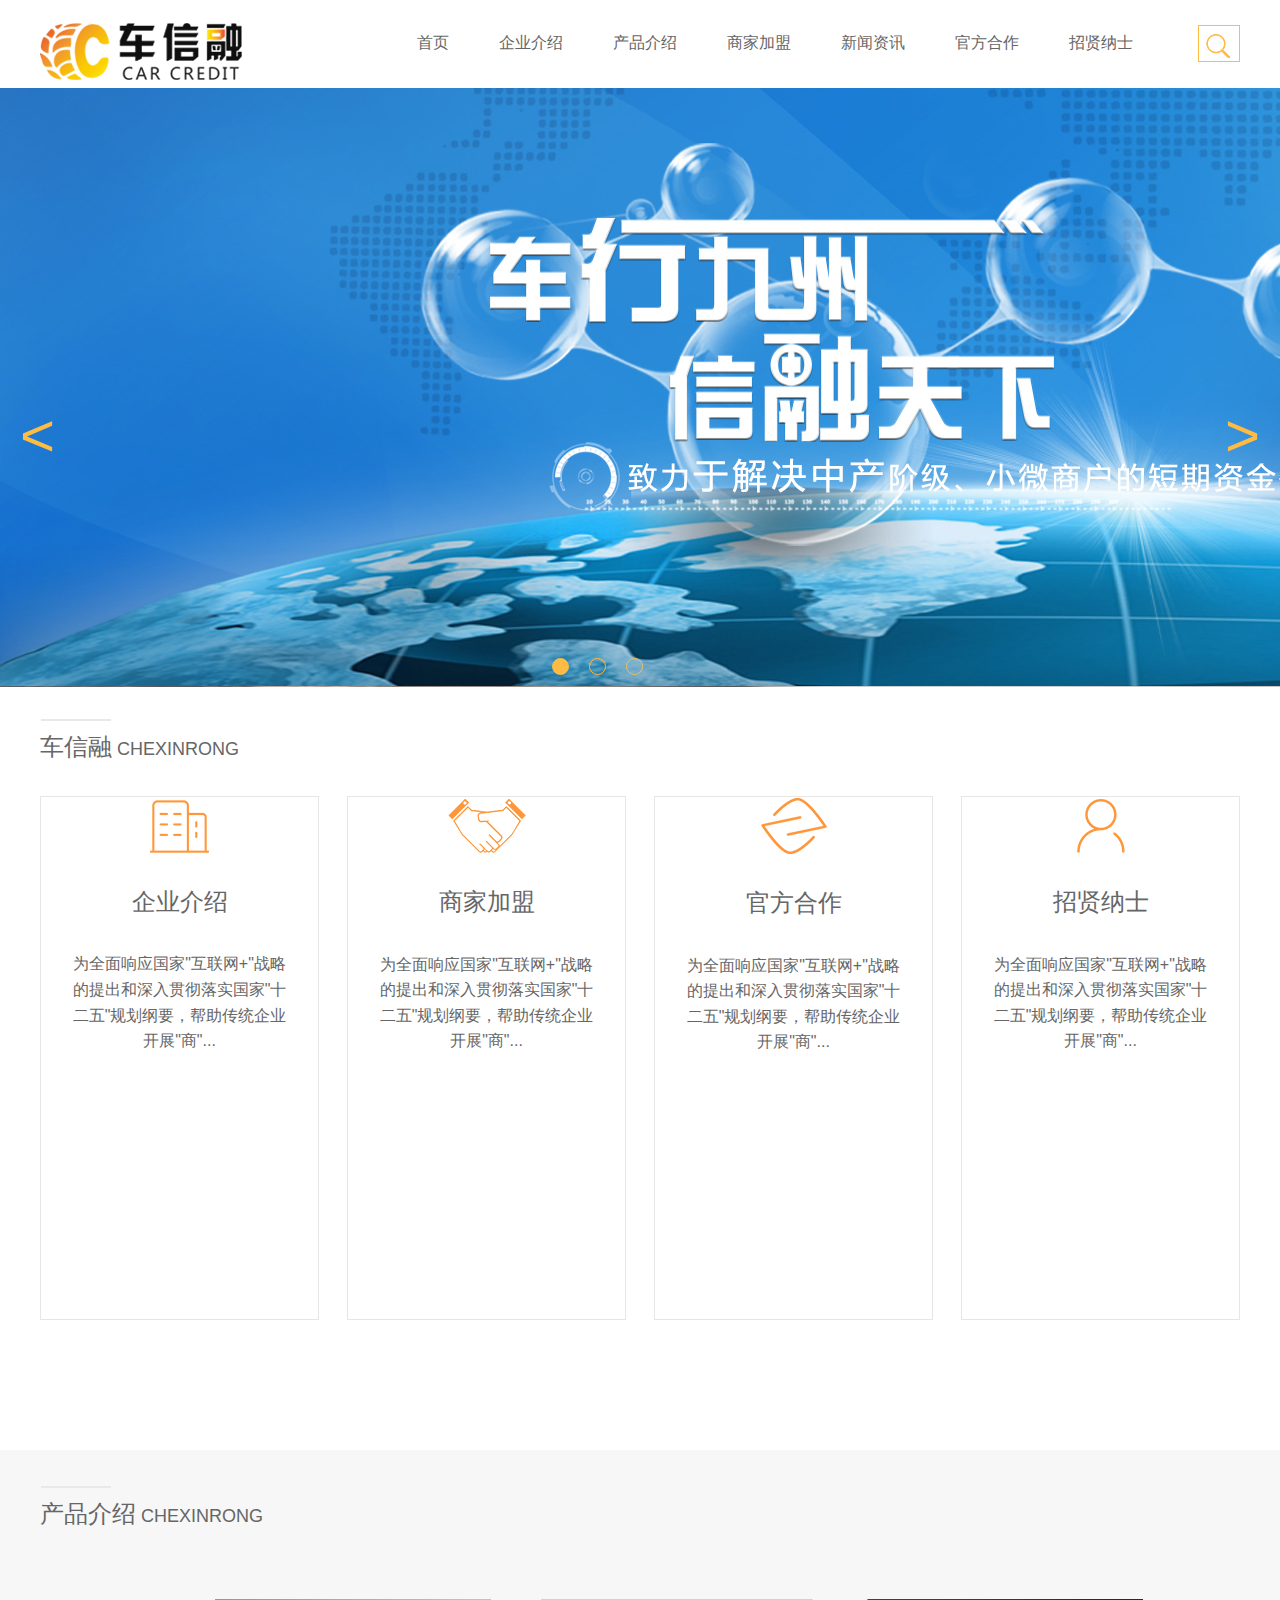
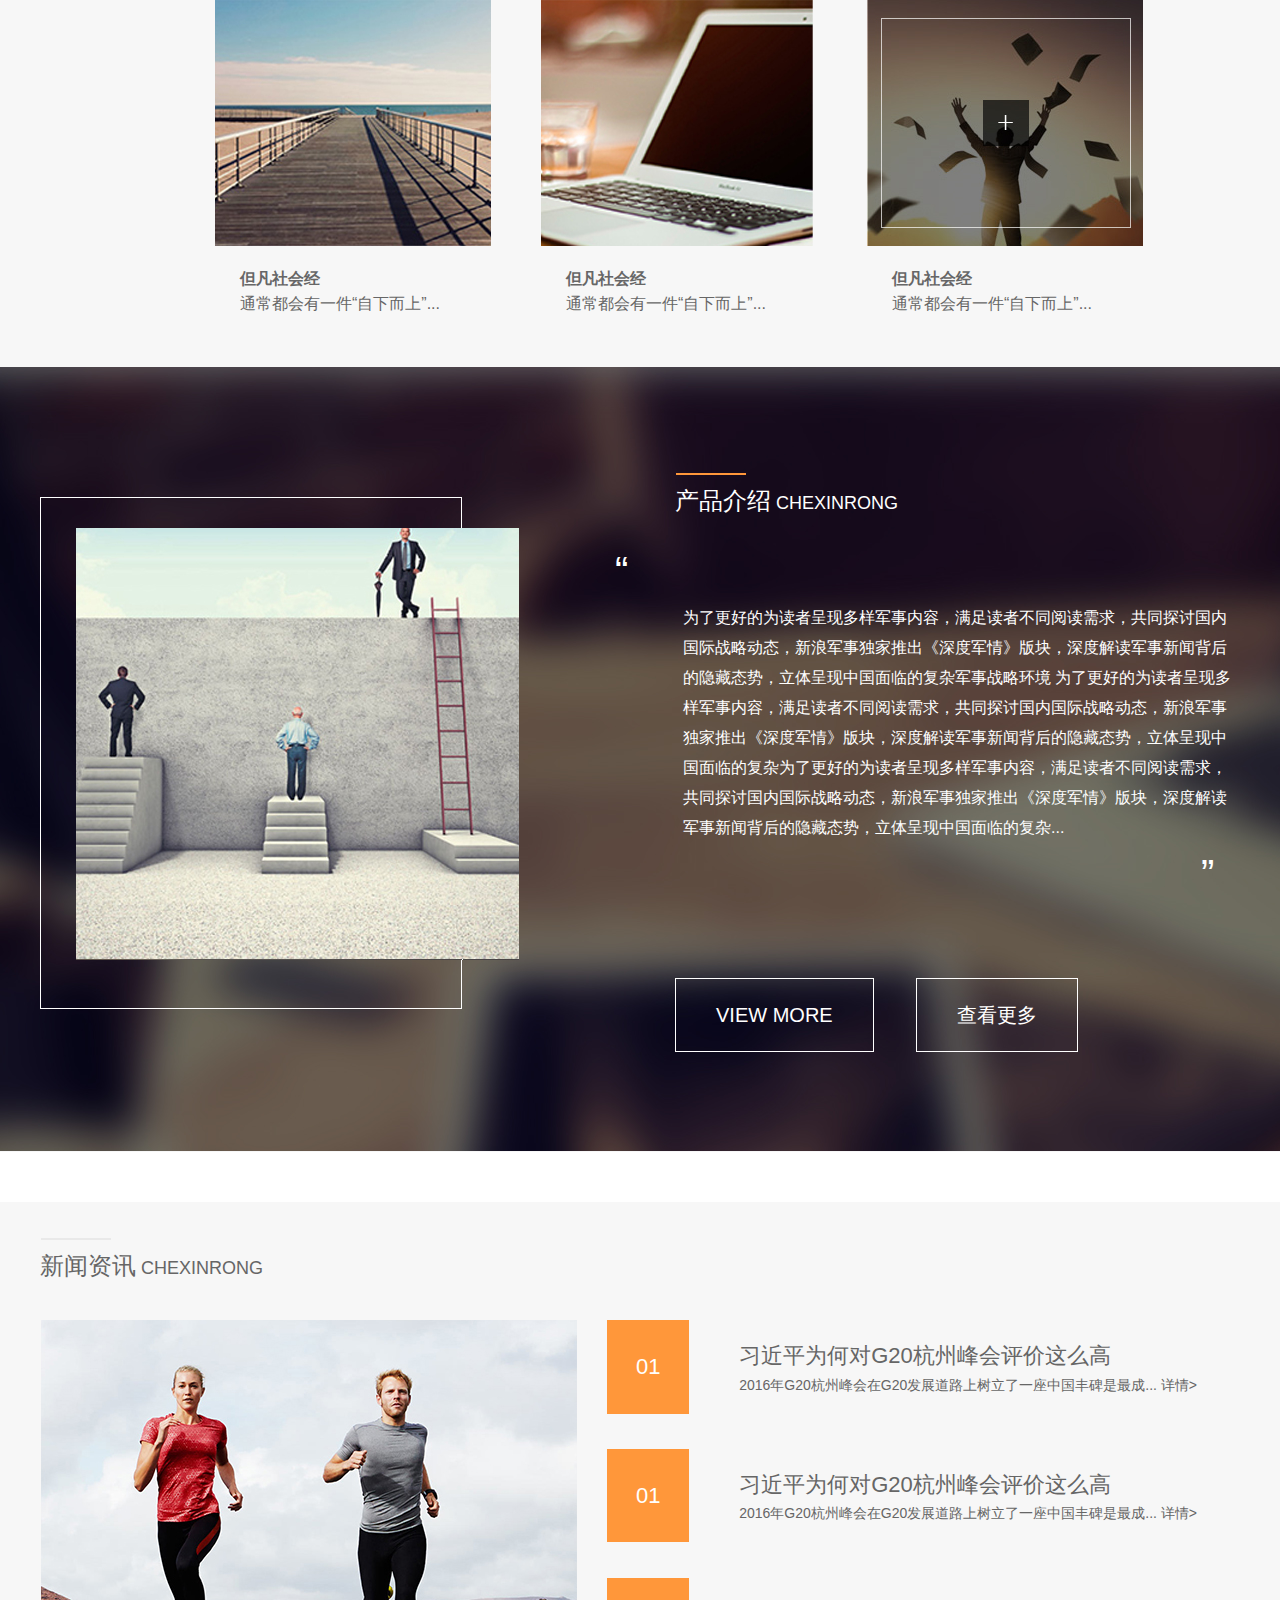
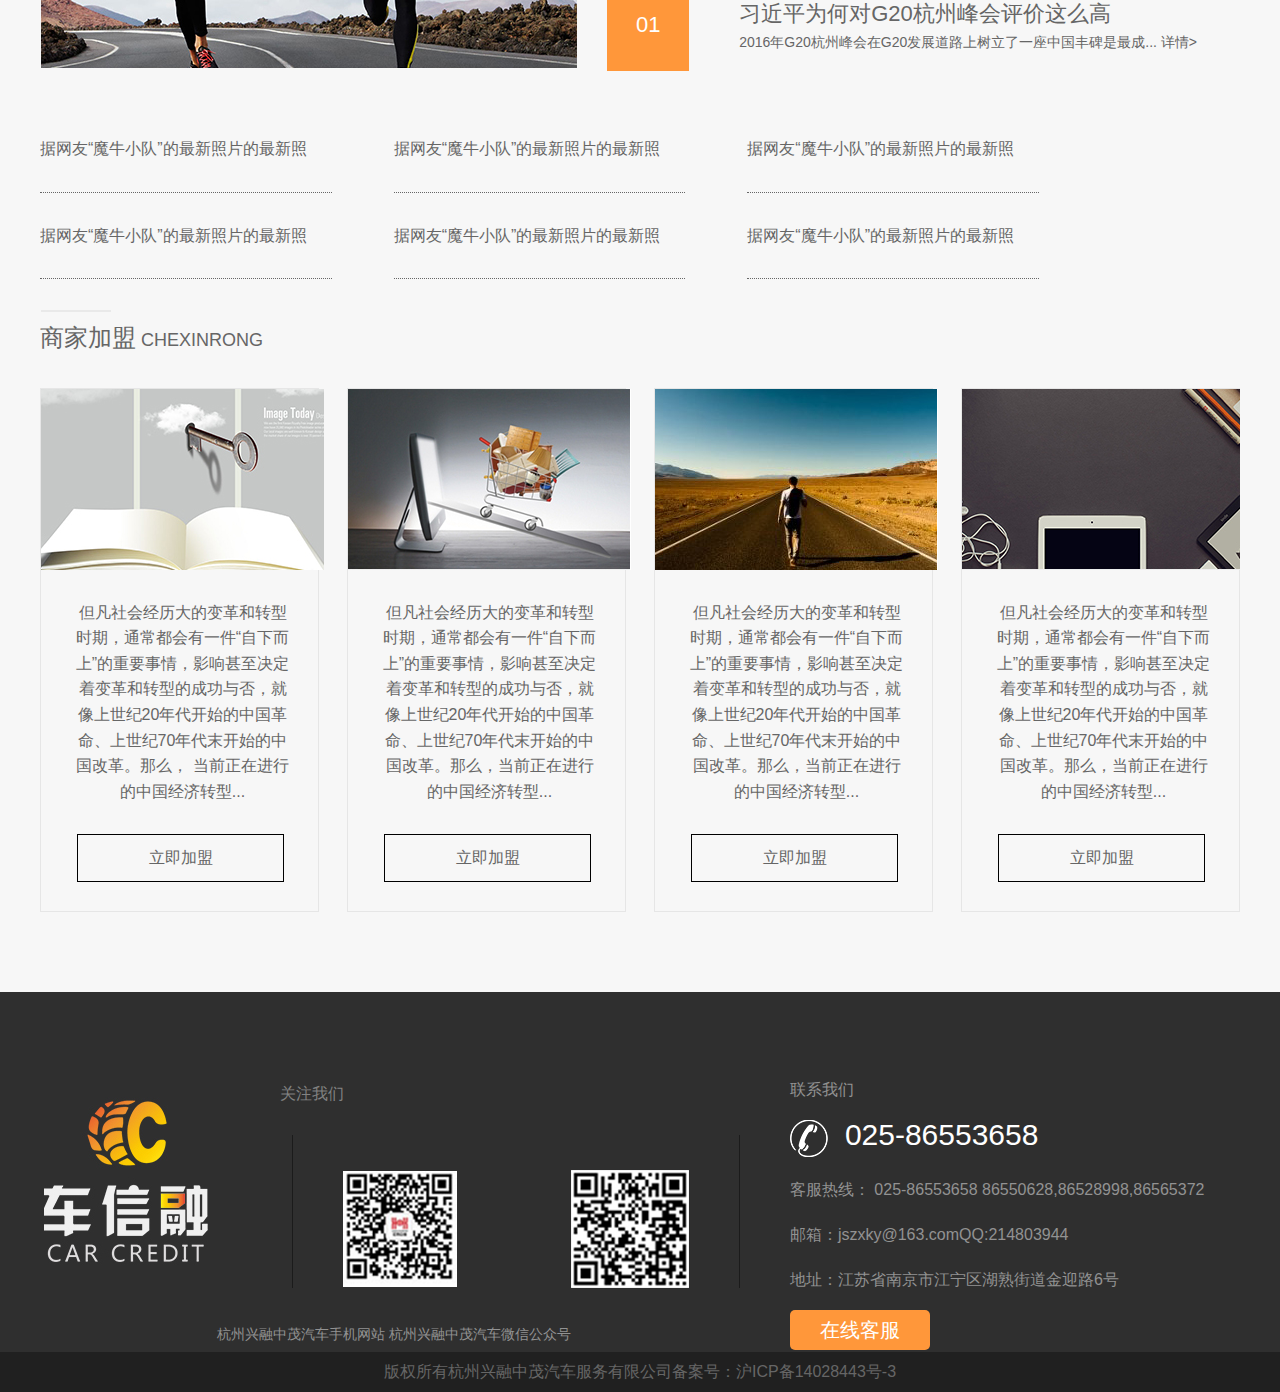
<file: car/index.html>
<!DOCTYPE html>
<html lang="en">
<head>
	<meta charset="UTF-8">
	<title>汽车制造</title>
	<link rel="stylesheet" href="css/base.css">
	<link rel="stylesheet" href="css/main.css">
	<script type="text/javascript" src="js/jquery.1.10.2.js"></script>
	<script type="text/javascript" src="js/jquery.SuperSlide.2.1.1.js"></script>
	<script type="text/javascript" src="js/own.js"></script>
</head>
<body>
	<!-- header -->
	<div class="nav">
		<div class="public hot">
				<a href="#" class="logo"><img src="images/logo.png" alt=""></a>
				<ul>
					<li class="active"><a href="#">首页</a></li>
					<li><a href="#">企业介绍</a></li>
					<li><a href="#">产品介绍</a></li>
					<li><a href="#">商家加盟</a></li>
					<li><a href="#">新闻资讯 </a></li>
					<li><a href="#">官方合作</a></li>
					<li><a href="#">招贤纳士</a></li>
				</ul>
				<form action="#" method="get" class="search">
					<input type="text">
				</form>
		</div>
    </div>
    <!-- banner -->
		<div class="sildeBox">
			<ul class="hd">
				<li></li>
				<li></li>
				<li></li>
			</ul>

			<ul class="bd">
				<li><img src="images/list_02.jpg" alt=""></li>
				<li><img src="images/list_02.jpg" alt=""></li>
				<li><img src="images/list_02.jpg" alt=""></li>
			</ul>

			<div class="click">
					<a href="#" title="" class="prev"><</a>
			        <a href="#" title="" class="next">></a>
			</div>
			<script type="text/javascript">
		jQuery(".sildeBox").slide({mainCell:".bd",effect:"left",autoPlay:true});
		</script>

		</div>
	<!-- list -->
	<div class="public model">
			<div class="top">
				<span class="first">车信融</span><span class="second">CHEXINRONG</span>
			</div>
			<div class="list">

				<ul>
					<li>
						<a href="#" title="">
							<p><img src="images/dustry.png" alt=""></p>
							<p class="size">企业介绍</p>
							<p class="intrduce">为全面响应国家"互联网+"战略的提出和深入贯彻落实国家"十二五"规划纲要，帮助传统企业开展"商"...</p>
						</a>	
					</li>
					<li>
						<a href="#" title="">
							<p><img src="images/coopertion.png" alt=""></p>
						<p class="size">商家加盟</p>
						<p class="intrduce">为全面响应国家"互联网+"战略的提出和深入贯彻落实国家"十二五"规划纲要，帮助传统企业开展"商"...</p>
						</a>
					</li>
					<li>
						<a href="#" title="">
  							<p><img src="images/add.png" alt=""></p>
						<p class="size">官方合作</p>
						<p class="intrduce">为全面响应国家"互联网+"战略的提出和深入贯彻落实国家"十二五"规划纲要，帮助传统企业开展"商"...</p>
						</a>
					</li>
					<li class="special">
						<a href="#" title="">
 							<p><img src="images/man.png" alt=""></p>
						<p class="size">招贤纳士</p>
						<p class="intrduce">为全面响应国家"互联网+"战略的提出和深入贯彻落实国家"十二五"规划纲要，帮助传统企业开展"商"...</p>
						</a>
					</li>
				</ul>
			</div>

	</div>

	<div class="fly">
		<div class="public product">
			<div class="top">
				<span class="first">产品介绍</span><span class="second">CHEXINRONG</span>
			</div>
			<div class="car">
				<ul>
				 		<li><a href="#"><img src="images/list_10.jpg" alt="">
							<div class="passage">
								<p class="one">但凡社会经</p>
								<p class="two">通常都会有一件“自下而上”...</p>
							</div>
				 		</a></li>
				 		<li><a href="#"><img src="images/list_05.jpg" alt="">
							<div class="passage">
								<p class="one">但凡社会经</p>
								<p class="two">通常都会有一件“自下而上”...</p>
							</div>
				 		</a></li>
				 		<li><a href="#"><img src="images/list_07.jpg" alt="">
							<div class="passage">
								<p class="one">但凡社会经</p>
								<p class="two">通常都会有一件“自下而上”...</p>
							</div>
				 		</a></li>
				 	</ul> 	
			</div>

	</div>

	</div>
	<div class="content">
		<div class="public article">
				<div class="content-left"><img src="images/in_03.jpg" alt=""></div>
				<div class="content-right product2"> 
 					<div class="top2">
						<span class="first2">产品介绍</span><span class="second2">CHEXINRONG</span>
					</div>
					<span class="double">“</span><p>为了更好的为读者呈现多样军事内容，满足读者不同阅读需求，共同探讨国内国际战略动态，新浪军事独家推出《深度军情》版块，深度解读军事新闻背后的隐藏态势，立体呈现中国面临的复杂军事战略环境
为了更好的为读者呈现多样军事内容，满足读者不同阅读需求，共同探讨国内国际战略动态，新浪军事独家推出《深度军情》版块，深度解读军事新闻背后的隐藏态势，立体呈现中国面临的复杂为了更好的为读者呈现多样军事内容，满足读者不同阅读需求，共同探讨国内国际战略动态，新浪军事独家推出《深度军情》版块，深度解读军事新闻背后的隐藏态势，立体呈现中国面临的复杂... <span class="double2">”</span></p>
					<div class="btn"><a href="#">VIEW MORE</a></div>
					<div class="btn"><a href="#">查看更多</a></div>

				</div>
		</div>
	</div>
	<div class="fly">
		<div class="public product">
			<div class="top">
				<span class="first">新闻资讯</span><span class="second">CHEXINRONG</span>
			</div>
			<div class="again">
					<div class="again-left"><img src="images/in_08.jpg" alt=""></div>
					<div class="again-right">
						<div class="orange">
							<span>01</span>
							<div class="change">
								<a href="#" title="">
									<p class="big">习近平为何对G20杭州峰会评价这么高</p>
							    	<p class="small">2016年G20杭州峰会在G20发展道路上树立了一座中国丰碑是最成...  详情></p>
								</a>
							</div>
						</div>
						<div class="orange clear">
							<span>01</span>
							<div class="change">
								<a href="#" title="">
									<p class="big">习近平为何对G20杭州峰会评价这么高</p>
							    	<p class="small">2016年G20杭州峰会在G20发展道路上树立了一座中国丰碑是最成...  详情></p>
								</a>
							</div>
						</div>
						<div class="orange clear">
							<span>01</span>
							<div class="change">
								<a href="#" title="">
									<p class="big">习近平为何对G20杭州峰会评价这么高</p>
							    	<p class="small">2016年G20杭州峰会在G20发展道路上树立了一座中国丰碑是最成...  详情></p>
								</a>
							</div>
						</div>
					</div>
			</div>
			<div class="side clear">
 					<ul>
 						<li><a href="#">据网友“魔牛小队”的最新照片的最新照</a></li>
 						<li><a href="#">据网友“魔牛小队”的最新照片的最新照</a></li>
 						<li><a href="#">据网友“魔牛小队”的最新照片的最新照</a></li>
 						<li><a href="#">据网友“魔牛小队”的最新照片的最新照</a></li>
 						<li><a href="#">据网友“魔牛小队”的最新照片的最新照</a></li>
 						<li><a href="#">据网友“魔牛小队”的最新照片的最新照</a></li>
 					</ul>
			</div>

	</div>

	<div class="public model">
			<div class="top">
				<span class="first">商家加盟</span><span class="second">CHEXINRONG</span>
			</div>
			<div class="list">

				<ul>
					<li>
						<a href="#" title="">
							<p><img src="images/in_12.jpg" alt=""></p>
							
							<p class="intrduce">但凡社会经历大的变革和转型时期，通常都会有一件“自下而上”的重要事情，影响甚至决定着变革和转型的成功与否，就像上世纪20年代开始的中国革命、上世纪70年代末开始的中国改革。那么，
							当前正在进行的中国经济转型...</p>
							<div class="join">立即加盟</div>
						</a>	
					</li>
					<li>
						<a href="#" title="">
							<p><img src="images/in_17.jpg" alt=""></p>
						
						<p class="intrduce">但凡社会经历大的变革和转型时期，通常都会有一件“自下而上”的重要事情，影响甚至决定着变革和转型的成功与否，就像上世纪20年代开始的中国革命、上世纪70年代末开始的中国改革。那么，当前正在进行的中国经济转型...</p>
						<div class="join">立即加盟</div>
						</a>
					</li>
					<li>
						<a href="#" title="">
  							<p><img src="images/in_14.jpg" alt=""></p>
						
						<p class="intrduce">但凡社会经历大的变革和转型时期，通常都会有一件“自下而上”的重要事情，影响甚至决定着变革和转型的成功与否，就像上世纪20年代开始的中国革命、上世纪70年代末开始的中国改革。那么，当前正在进行的中国经济转型...</p>
						<div class="join">立即加盟</div>
						</a>
					</li>
					<li class="special">
						<a href="#" title="">
 							<p><img src="images/in_20.jpg" alt=""></p>
						
						<p class="intrduce">但凡社会经历大的变革和转型时期，通常都会有一件“自下而上”的重要事情，影响甚至决定着变革和转型的成功与否，就像上世纪20年代开始的中国革命、上世纪70年代末开始的中国改革。那么，当前正在进行的中国经济转型...</p>
						<div class="join">立即加盟</div>
						</a>
					</li>
				</ul>
			</div>

	</div>

	<!-- foot -->

	<div class="buttom">
		<div class="public same">
			<div class="foot-left"><img src="images/2logo_04.jpg" alt=""></div>
			<p class="our">关注我们</p>
			<div class="foot-content">
 				
 				<p class="only"><span class="pic1"><img src="images/er.png" alt=""></span>
 				<span><img src="images/2.png" alt=""></span></p>
 				<p><span>杭州兴融中茂汽车手机网站</span> <span>杭州兴融中茂汽车微信公众号</span></p>
			</div>
			<div class="foot-right">
				<p>联系我们</p>
				<p class="phone">025-86553658</p>
				<p>客服热线： 025-86553658 86550628,86528998,86565372</p>
				<p>邮箱：jszxky@163.comQQ:214803944 </p>
				<p>地址：江苏省南京市江宁区湖熟街道金迎路6号</p>
				<div class="online"><a href="#" title="">在线客服</a></div>
			</div>
		</div>
		
	</div>
	<div class="foot-button">版权所有杭州兴融中茂汽车服务有限公司备案号：沪ICP备14028443号-3</div>
</body>
</html>
</file>
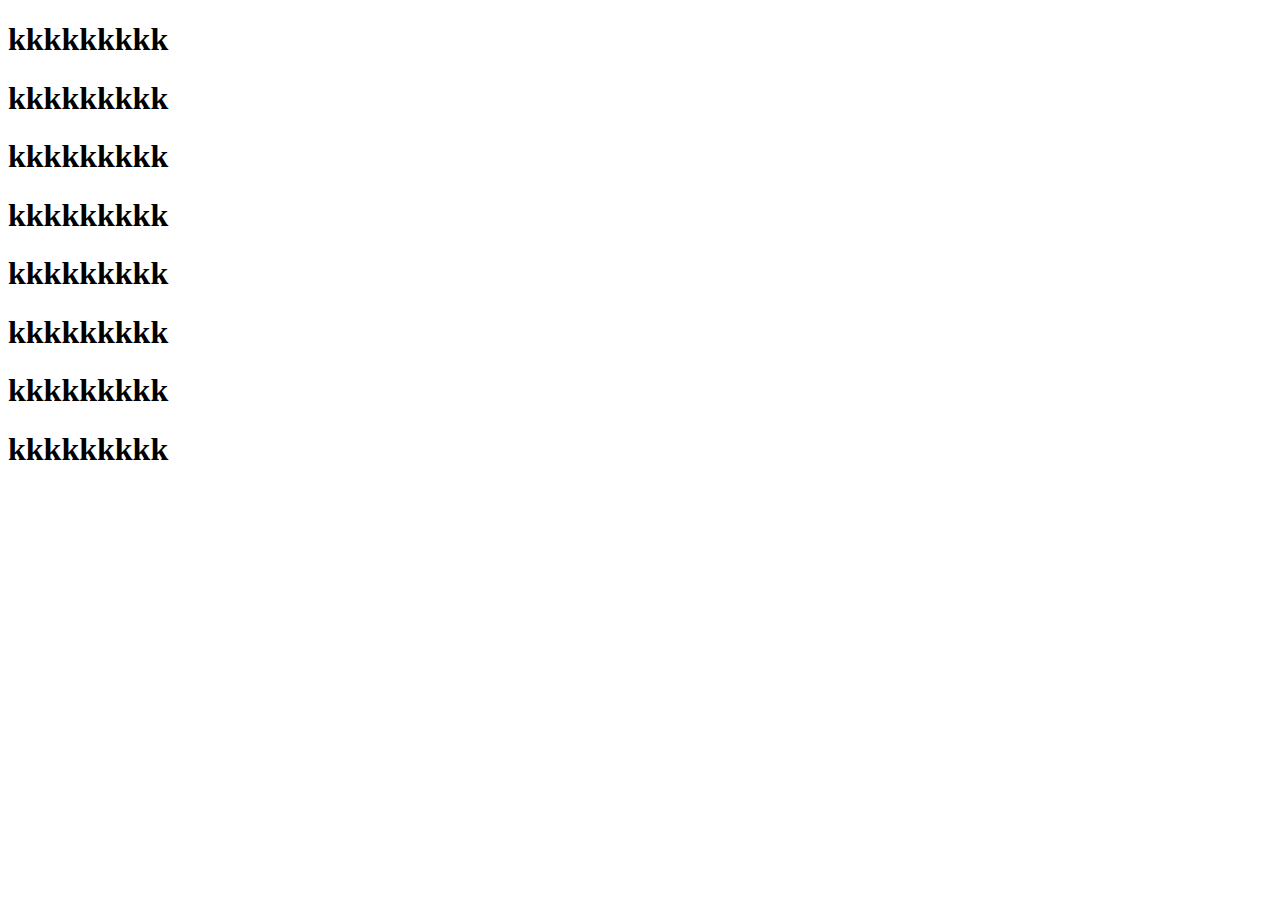
<file: car/jsandjq.html>
<!DOCTYPE html>
<html lang="en">
<head>
	<meta charset="UTF-8">
	<title>js和jquery</title>
	<script type="text/javascript" src="js/jquery.1.10.2.js"></script>
	<style type="text/css" media="screen">
	/*添加字体*/
		@font-face {
  font-family: 'MyNewFont';   /*字体名称*/
  src: url('font.ttf');       /*字体源文件*/
}
	</style>
</head>
<body>
			<h1>kkkkkkkkk</h1>
			<h1>kkkkkkkkk</h1>
			<h1>kkkkkkkkk</h1>
			<h1>kkkkkkkkk</h1>
			<h1>kkkkkkkkk</h1>
			<h1>kkkkkkkkk</h1>
			<h1>kkkkkkkkk</h1>
			<h1>kkkkkkkkk</h1>		
</body>
<script type="text/javascript">
// js 方法
/*$("h1").each(function(i){
     $("h1").get()[i].setAttribute("num",i+1);

})
$("h1").click(function(){
	this.innerHTML=this.getAttribute("num");

})
*/
// jquery方法  attr()给标签加属性
/*$("h1").each(function(i){
     $(this).attr({"num":i+1});

})
$("h1").click(function(){
	$(this).html($(this).attr("num"));

})*/

//  data()  给对象加属性
    $("h1").each(function(i){
     $(this).data({"num":i+1});

})
$("h1").click(function(){
	$(this).html($(this).data("num"));

})
</script>
</html>
</file>
<file: car/css/base.css>
/* CSS Document */
/*--------------------------------------公用样式------------------------------------------*/
*{ font-family:"微软雅黑",Arial, Helvetica, sans-serif;}
html,body,div,p,ul,li,dl,dt,dd,h1,h2,h3,h4,h5,h6,form,input,select,button,textarea,iframe,table,th,td{ margin:0; padding:0;}
img{ border:0 none; vertical-align:middle;}
ul,li,dl,dt,dd{ list-style-type:none;}
h1,h2,h3,h4,h5,h6{font-size:14px; font-weight:normal;}
body,input,select,button,textarea{ font-size:14px; border:none;}
input{ outline:none;}
button{ cursor:pointer;}
i,em,cite{ font-style:normal;}
body{ background-color:#FFF; color:#666; line-height:1.6;}
a, a:link{ color:#666; text-decoration:none;}
a:hover,a:active{text-decoration:none; color:#666;}
a:focus{ outline:none;}
.fl{ display:inline; float:left;}
.fr{ display:inline; float:right;}
/*.clear{ display:block; float:none; clear:both; overflow:hidden; width:auto; height:0; margin:0 auto; padding:0; font-size:0; line-height:0;}*/
.clear{ clear:both;}
.clearfix:after{
    display: block;
    font-size: 0;
    line-height:0;
    visibility: hidden;
    height: 0;
    clear: both;
    content: " ";  
}
* html .clearfix{ zoom: 1; } /* IE6 */
*:first-child+html .clearfix{ zoom: 1; } /* IE7 */

a {
	-webkit-transition: all .25s;
	-moz-transition: all .25s;
	-ms-transition: all .25s;
	-o-transition: all .25s;
	transition: all .25s
}
.buy-btn, .nav a, .pg-tab-btn {
	-webkit-transition: background-color .25s, color .25s;
	-moz-transition: background-color .25s, color .25s;
	-ms-transition: background-color .25s, color .25s;
	-o-transition: background-color .25s, color .25s;
	transition: background-color .25s, color .25s
}
table td{ padding:5px !important;}
table{border-collapse:collapse;}
/*--------------------------------------结束公用样式------------------------------------------*/
</file>
<file: car/css/main.css>
.public{ width:1200px; margin:0px auto; overflow:hidden; }
.nav{ height: 88px; background: #ffffff; }
.nav .logo { width: 202px; height:57px; display: inline-block; margin-top: 23px; float: left; }
.hot ul{ float: left; margin-left: 150px;}
.product ul{float: left; margin-left: 150px;}
.public ul li{ float: left; }
.public ul li a{ display: inline-block; padding:30px 25px; font-size: 16px;}
.font{  background:#fff8f1; border-bottom: 2px solid #ffbb42; }
.public .search input{ border: 1px solid #ffbb42; float: right; width: 40px; height: 35px; 
	background:url("../images/search.png") 7px 8px no-repeat; margin-top: 25px; cursor:pointer; }
.sildeBox{ height:600px; overflow:hidden; position:relative; margin:0px auto;}
.sildeBox .hd{ position:absolute; z-index:999; right:49%; top:95%; margin-left:10px; }
.sildeBox .hd li{ float:left; margin:0px 10px; width:15px; height:15px; border-radius:50%; -moz-border-radius:50%; 
	-ms-border-radius:50%; -o-border-radius:50%; -webkit-border-radius:50%; margin:0px 10px; cursor:pointer; border: 1px solid #ffbb42;}
.sildeBox .hd li.on{ background-color:#ffbb42;}
.slideBox .bd{ position:relative; height:100%; z-index:0;}
.sildeBox .click{ position: absolute; top: 50%; overflow: hidden; width: 100%; }
.sildeBox .click .prev{ font-size: 60px; float: left; display: inline-block; margin-left: 20px; color: #ffbb42; }
.sildeBox .click .next{ font-size: 60px; float: right; display: inline-block; margin-right: 20px; color: #ffbb42;}
.list ul{ overflow: hidden; margin-left: 0px; }
.list li{ float: left; border:1px solid #e6e6e6; width: 277px; height: 367px; text-align: center; margin-right: 28px;}
.list li p{ margin-top:30px; }
.list li p.intrduce{ margin:30px 30px; }
.list li.special{ margin-right: 0px !important; }
.list li .size{ font-size: 24px; }
.model .top{ margin:30px 0px; background:url("../images/white.png") 0px 0px no-repeat; padding-top: 10px; }
.model .top .first{ font-size: 24px; margin-right: 5px; }
.model .top .second{ font-size: 18px; }
.fly{ background: #f7f7f7; margin-top: 50px; }
.product .top{ margin:35px 0px; background:url("../images/white.png") 0px 0px no-repeat; padding-top: 10px; }
.product .top .first{ font-size: 24px; margin-right: 5px; }
.product .top .second{ font-size: 18px; }
.product .passage{ margin:20px 25px; }
.product .passage p:hover {color:#fdbd8e;  }
.product .passage .one{ font-size: 16px; font-weight: bold; }
.content{ height: 785px; background:url("../images/bg_02.jpg") 0px 0px no-repeat; position:relative; overflow: hidden; }
.content .content-left{ margin-top: 130px !important; border:1px solid #ffffff;  width: 350px; 
	height: 450px; padding:30px 35px; position: absolute; float: left;}
.content .content-right{ float: right; width: 565px; margin-top: 70px !important;}
.product2 .top2{ margin:35px 0px; background:url("../images/lay.png") 0px 0px no-repeat; padding-top: 10px; }
.product2 .top2 .first2{ font-size: 24px; margin-right: 5px; color: #ffffff;}
.product2 .top2 .second2{ font-size: 18px; color: #ffffff; }
.content .content-right p{ color: #ffffff;  
margin-left: 8px; line-height: 30px; font-size: 16px; }
.content-right .btn{ border:1px solid #ffffff; padding:20px 40px; display: inline-block; margin-top:80px; margin-right: 38px; }
.content-right .btn a{ color: #ffffff; font-size: 20px; }
.content-right .btn:hover{ background: #ff973a; }
.again{  }
.again .again-left{ float:left; width: 537px;}
.again .again-right{ float: right; width: 633px; margin-left: 30px;  }
.again .again-right .orange span{ float: left;padding:29px; background: #ff973a; color: #ffffff; font-size: 22px;}
.again .again-right .orange .change{ float: right;padding: 18px 43px;margin-bottom: 35px;   }
.again .again-right .orange .change:hover{ background: #ff973a; border-left: 1px solid red; }
.again .again-right .orange .change:hover p{ color: #ffffff; }
.again .again-right .orange .change .big{ font-size: 22px;  }
.side{  overflow: hidden; }
.side ul{ margin-left: 0px !important; }
.side ul li{ float: left; border-bottom: 1px dotted #666666; margin-right: 62px; }
.side ul li a{ display: inline-block; margin-left: -25px; }
.list{ margin-bottom: 80px; }
.list ul li{ padding-bottom: 155px; }
.list ul li a{ display: inline-block; padding: 0px !important; }
.list ul li a img{ display: inline-block; margin-top: -30px !important; }
.list ul li .join{ padding: 10px 15px; border:1px solid #000000; width: 175px;  text-align: center; margin-left:36px;}
.list ul li .join:hover{ background: #ff973a; color: #ffffff; }
.buttom{ background: #2f2f2f;height: 360px; }
.buttom .same div{ float:left; }
.buttom .same .foot-left{ margin-top: 97px; }
.buttom .same .foot-content .only{ margin-top: -60px; margin-left: 75px; border-left: 1px solid #1b1b1b; border-right: 1px solid #1b1b1b;
padding: 0px 50px;  }
.buttom .same .our{ margin:89px 240px; font-size: 16px; color: #828282;  }
.buttom .same .foot-content .pic1{ margin-right: 110px; }
.buttom .same .foot-content span{ color: #929292; display: inline-block; margin-top: 35px; }
.foot-right{ margin-top: -120px; margin-left: 50px; }
.foot-right p{ font-size: 16px; color: #929292; line-height: 30px;height: 30px; margin-bottom: 15px; }
.foot-right .phone { font-size: 30px; color: #ffffff; background: url(../images/phone.png) 0px 0px no-repeat; 
	padding-left: 55px; padding-bottom: 10px; }
.foot-right	.online{ width: 140px; height: 40px; border-radius: 5px; -moz-border-radius: 5px; -ms-border-radius: 5px; 
-webkit-border-radius: 5px; -o-border-radius: 5px; background: #ff973a; line-height: 40px; text-align: center; font-size: 20px; }
.foot-right	.online a{ color: #ffffff; }
.foot-button{ height: 40px; background: #202020; text-align: center; font-size: 16px; line-height: 40px;}
.content-right .double{ font-size: 40px; color: #ffffff; margin-top: -16px; margin-left: -60px;  display: inline-block;}
.content-right .double2{ font-size: 40px; color: #ffffff; margin-top: 16px; margin-left: 518px;  display: inline-block;}
</file>
